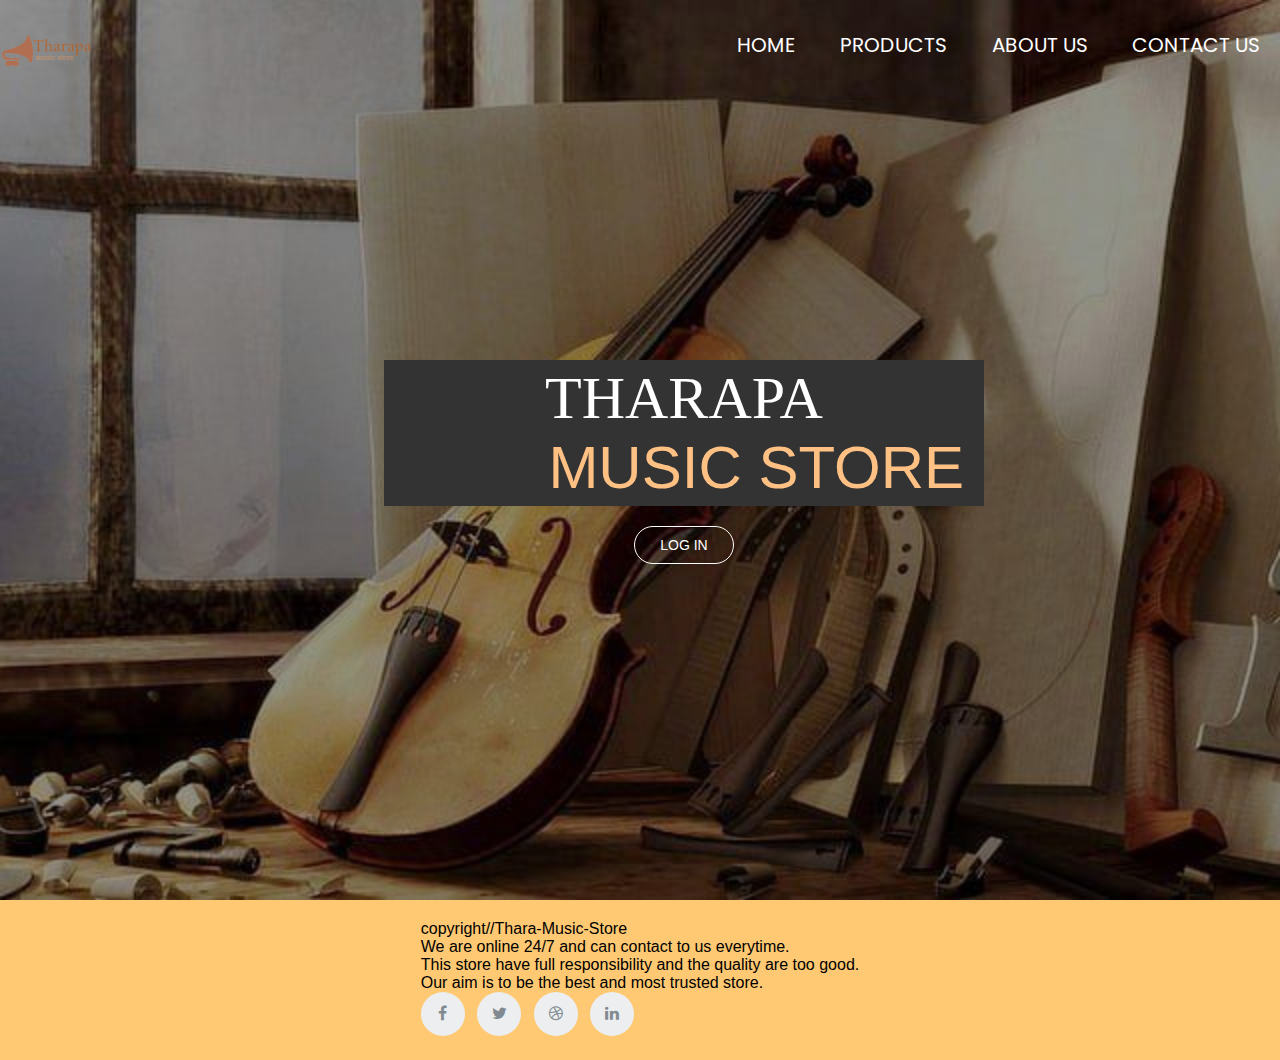
<file: index.html>
<!DOCTYPE html>
<html lang="en">
<head>
    <meta charset="UTF-8">
    <title>Tharapa Music Store</title>
    <link rel="stylesheet" href="style.css">   
    <link rel="preconnect" href="https://fonts.googleapis.com">
    <link rel="icon" type="image/x-icon" href="logo.png">

    <link rel="preconnect" href="https://fonts.gstatic.com" crossorigin>
    <link href="https://fonts.googleapis.com/css2?family=Poppins:wght@600&display=swap" rel="stylesheet">
    <link rel="stylesheet" href="https://stackpath.bootstrapcdn.com/font-awesome/4.7.0/css/font-awesome.min.css">
</head>
<body>
    <header class="home_header">
    <div class="wrapper" >
        <img src="logo.png" width="130px" class="logo">
        <ul class="nav-area">
        <li><a href="index.html">Home</a></li>
        <li><a href="product.html">Products</a></li>
        <li><a href="aboutus.html">About Us</a></li>
        <li><a href="contact-us.html">Contact Us</a></li>
        </ul>
    </div>


<div class="welcome-text">
        <h1>
Tharapa <span>Music Store</span></h1>
<a href="log_in.html">Log In</a>
</div>
</header>
<footer>
  <div class="container">
    <div class="row">
      <div class="col-md-8 col-sm-6 col-xs-12">
        <p class="letter">copyright//Thara-Music-Store<br>
            We are online 24/7 and can contact to us everytime.<br>
        This store have full responsibility and the quality are too good.<br>
    Our aim is to be the best and most trusted store.</p>
      </div>

      <div class="col-md-4 col-sm-6 col-xs-12">
        <ul class="social-icons">
          <li><a class="facebook" href="#"><i class="fa fa-facebook"></i></a></li>
          <li><a class="twitter" href="#"><i class="fa fa-twitter"></i></a></li>
          <li><a class="dribbble" href="#"><i class="fa fa-dribbble"></i></a></li>
          <li><a class="linkedin" href="#"><i class="fa fa-linkedin"></i></a></li>
        </ul>
      </div>
    </div>
  </div>
</footer>
  </body>
  </html>
</file>
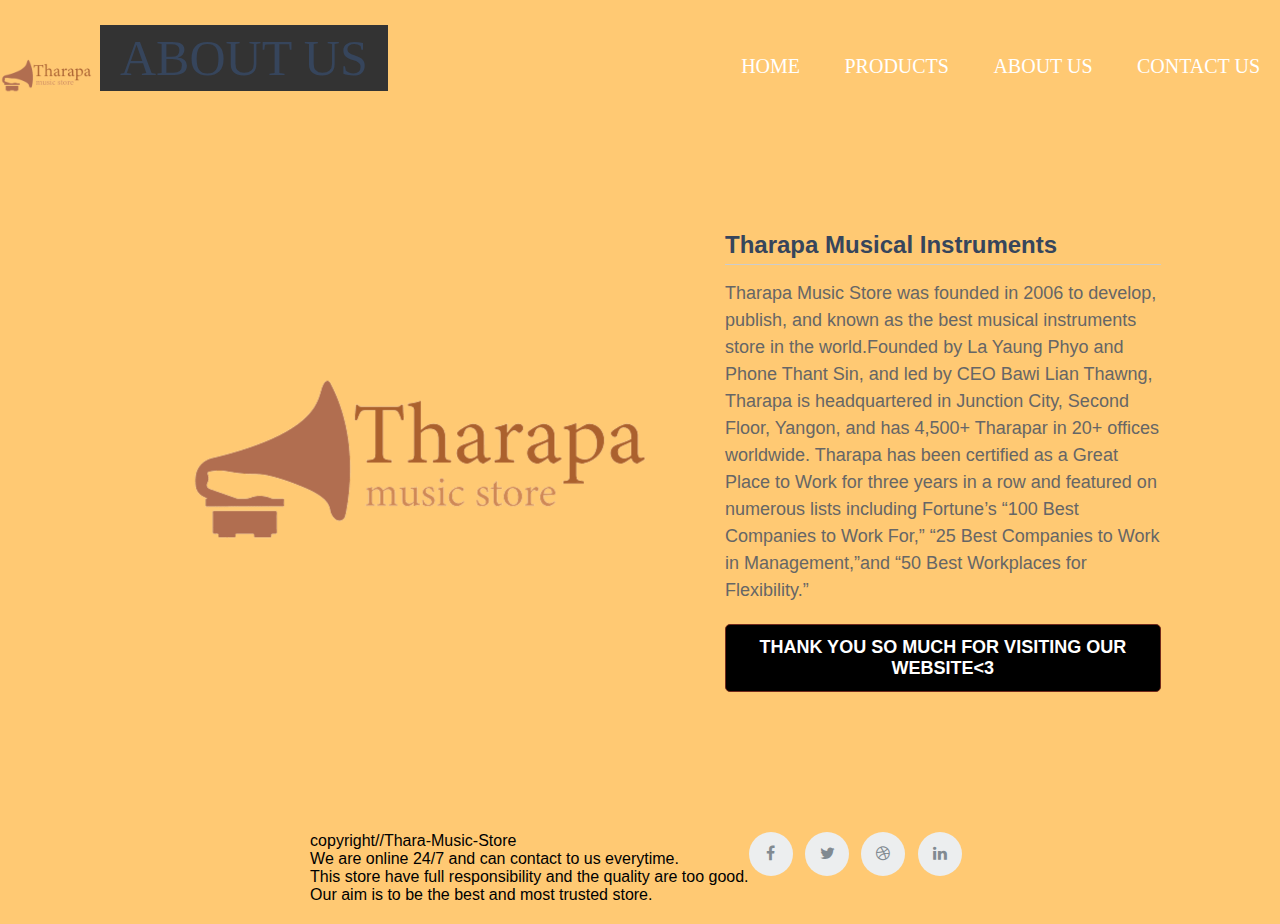
<file: aboutus.html>
<!DOCTYPE html>
<!DOCTYPE html>
<html>
<head>
  <meta charset="utf-8">
  <meta name="viewport" content="width=device-width, initial-scale=1">
  <title>About Us</title>
  <link rel="stylesheet" type="text/css" href="style.css">
  <link rel="icon" type="image/x-icon" href="logo.png">
  <link rel="stylesheet" type="text/css" href="https://cdnjs.cloudflare.com/ajax/libs/font-awesome/4.7.0/css/font-awesome.min.css">

</head>
<body>
  <div class="wrapper">
    <img src="logo.png" width="130px" class="logo">
        <ul class="nav-area">
        <li><a href="index.html">Home</a></li>
        <li><a href="product.html">Products</a></li>
        <li><a href="aboutus.html">About Us</a></li>
        <li><a href="contact-us.html">Contact Us</a></li>
        </ul>
    </div>

  
  <div class="heading">
    
    <h1>About Us</h1>

  </div>
  <section class="about-us">
    <img src="logo.png">
    <div class="content">
      <h2>Tharapa Musical Instruments</h2>
      <p>Tharapa Music Store was founded in 2006 to develop, publish, and known as the best musical instruments store in the world.Founded by La Yaung Phyo and Phone Thant Sin, and led by CEO Bawi Lian Thawng, Tharapa is headquartered in Junction City, Second Floor, Yangon, and has 4,500+ Tharapar in 20+ offices worldwide. Tharapa has been certified as a Great Place to Work for three years in a row and featured on numerous lists including Fortune’s “100 Best Companies to Work For,” “25 Best Companies to Work in Management,”and “50 Best Workplaces for Flexibility.”</p>
      <button class="read-more-btn">Thank you so much for visiting our website<3</button>
    </div>
  </section>
</body>
<footer class="feet">
  <div class="container">
    <div class="row">
      <div class="col-md-8 col-sm-6 col-xs-12">
        <p class="letter">copyright//Thara-Music-Store<br>
            We are online 24/7 and can contact to us everytime.<br>
        This store have full responsibility and the quality are too good.<br>
    Our aim is to be the best and most trusted store.</p>
      </div>
      </div>

      <div class="col-md-4 col-sm-6 col-xs-12">
        <ul class="social-icons">
          <li><a class="facebook" href="#"><i class="fa fa-facebook"></i></a></li>
          <li><a class="twitter" href="#"><i class="fa fa-twitter"></i></a></li>
          <li><a class="dribbble" href="#"><i class="fa fa-dribbble"></i></a></li>
          <li><a class="linkedin" href="#"><i class="fa fa-linkedin"></i></a></li>
        </ul>
      </div>
    </div>
</footer>
</html>
</file>
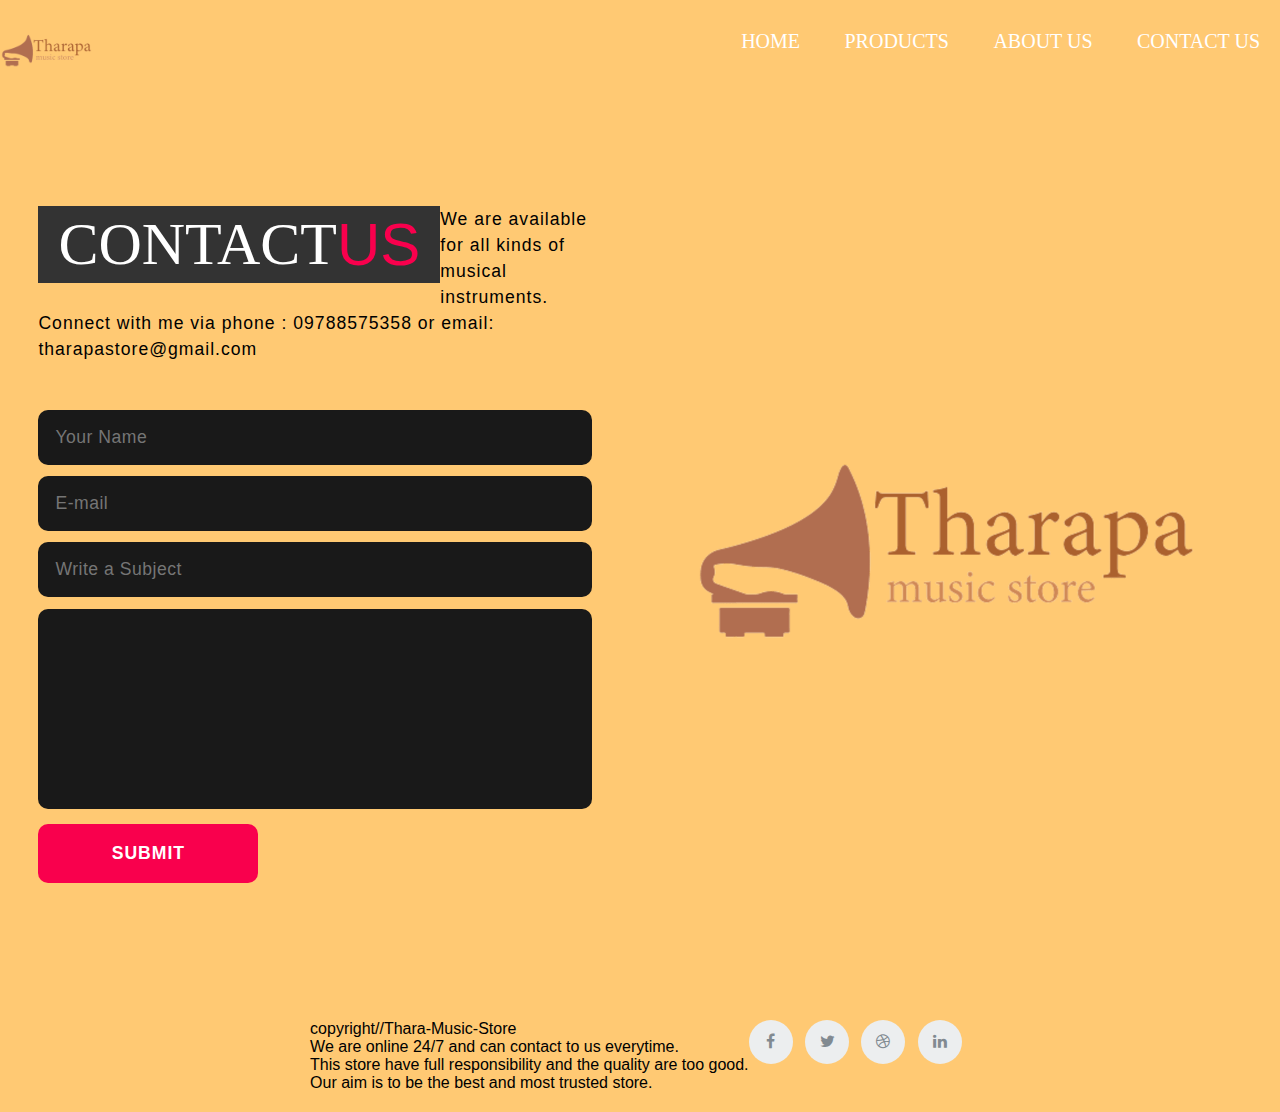
<file: contact-us.html>
<!DOCTYPE html>
<!DOCTYPE html>
<html>
<head>
	<meta charset="utf-8">
	<meta name="viewport" content="width=device-width, initial-scale=1">
	<title>Contact Us</title>
	<link rel="stylesheet" type="text/css" href="style.css">
	<link rel="icon" type="image/x-icon" href="logo.png">
	<link rel="preconnect" href="https://fonts.googleapis.com">
    <link rel="preconnect" href="https://fonts.gstatic.com" crossorigin>
    <link rel="stylesheet" type="text/css" href="https://cdnjs.cloudflare.com/ajax/libs/font-awesome/4.7.0/css/font-awesome.min.css">
    <link href="https://fonts.googleapis.com/css2?family=Josefin+Sans:wght@100;200;300;400;500;600;700&display=swap" rel="stylesheet">
</head>
<body>
	
    <div class="wrapper" >
        <img src="logo.png" width="130px" class="logo">
        <ul class="nav-area">
        <li><a href="index.html">Home</a></li>
        <li><a href="product.html">Products</a></li>
        <li><a href="aboutus.html">About Us</a></li>
        <li><a href="contact-us.html">Contact Us</a></li>
        </ul>
    </div>

	<section class="contact">
		<div class="contact-form">
		<h1>Contact<span>Us</span></h1>
		<p>We are available for all kinds of musical instruments. Connect with me via phone : 09788575358 or email: tharapastore@gmail.com</p>
		<form action="">
			<input type="" placeholder="Your Name" required>
			<input type="email" name="email" id="" placeholder="E-mail" required>
			<input type="" placeholder="Write a Subject" required>
			<textarea name="" id="" cols="30" rows="10" placeholder="Your message">
			</textarea>
			<input type="submit" name="" value="Submit" class="btn">
		</form>
	    </div>
	    <div class="contact-img">
	    	<img src="logo.png">
	</section>

<footer>
  <div class="container">
    <div class="row">
      <div class="col-md-8 col-sm-6 col-xs-12">
        <p class="letter">copyright//Thara-Music-Store<br>
            We are online 24/7 and can contact to us everytime.<br>
        This store have full responsibility and the quality are too good.<br>
    Our aim is to be the best and most trusted store.</p>
      </div>
      </div>

      <div class="col-md-4 col-sm-6 col-xs-12">
        <ul class="social-icons">
          <li><a class="facebook" href="#"><i class="fa fa-facebook"></i></a></li>
          <li><a class="twitter" href="#"><i class="fa fa-twitter"></i></a></li>
          <li><a class="dribbble" href="#"><i class="fa fa-dribbble"></i></a></li>
          <li><a class="linkedin" href="#"><i class="fa fa-linkedin"></i></a></li>
        </ul>
      </div>
    </div>
  </div>
</footer>

</body>
</html>
</file>
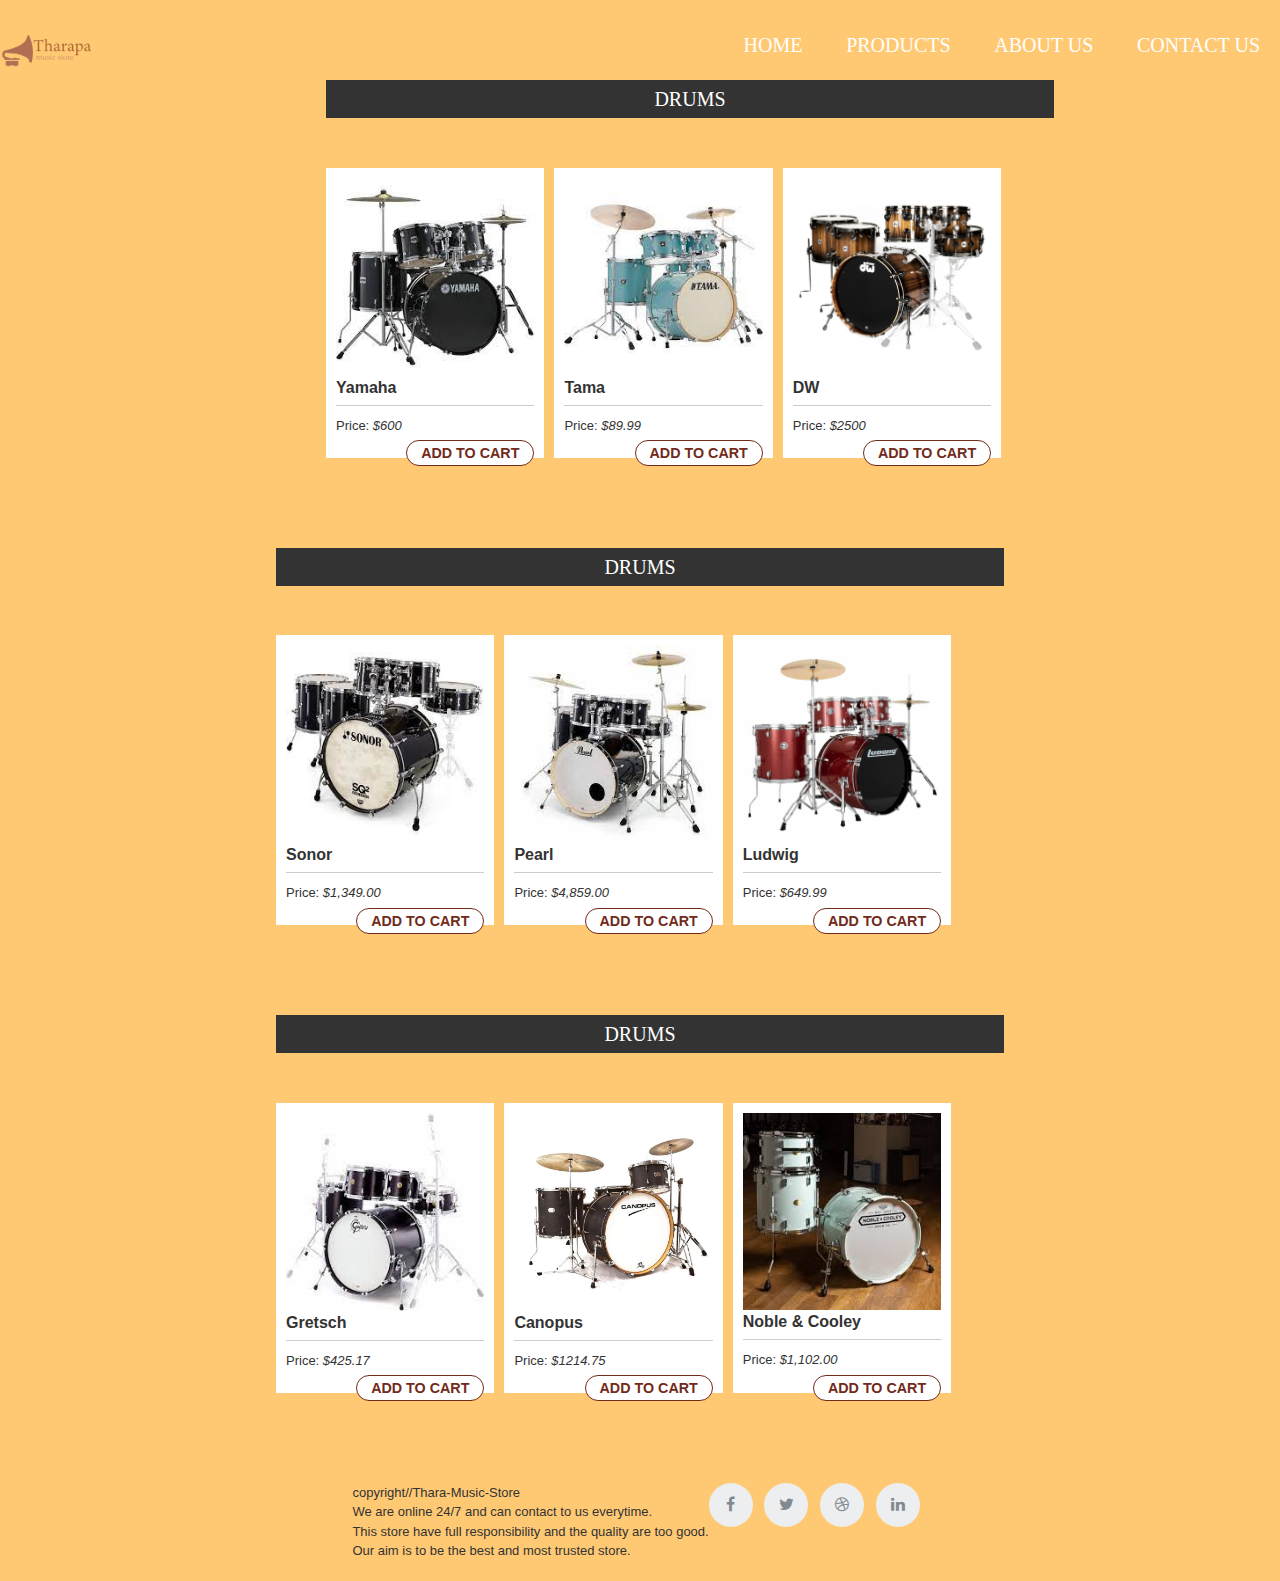
<file: drum.html>
<!DOCTYPE html>
<html>
<head>
  <meta charset="utf-8">
  <meta name="viewport" content="width=device-width, initial-scale=1">
  <link rel="stylesheet" type="text/css" href="style.css">
  <link rel="icon" type="image/x-icon" href="logo.png">
  <link rel="stylesheet" type="text/css" href="https://cdnjs.cloudflare.com/ajax/libs/font-awesome/4.7.0/css/font-awesome.min.css">
  <title>Drum</title>
  
</head>
<body class="pbl">
  <div class="wrapper" >
        <img src="logo.png" width="130px" class="logo">
        <ul class="nav-area">
        <li><a href="index.html">Home</a></li>
        <li><a href="product.html">Products</a></li>
        <li><a href="aboutus.html">About Us</a></li>
        <li><a href="contact-us.html">Contact Us</a></li>
        </ul>
    </div>
  <!-- wrapper -->
<div class="product_wrapper">
  <h1>Drums</h1>
  <span><i class="shopping-cart"></i></span>

  <div class="clear"></div>
  <!-- items -->
  <div class="items">
    <!-- single item -->
    <div class="item">
      <img src="Yamahadrum.jfif" alt="item" />
      <h2>Yamaha</h2>

      <p>Price: <em>$600</em>
      </p>
      <button class="add-to-cart" type="button">Add to cart</button>
    </div>
    <!--/ single item -->
    <!-- single item -->
    <div class="item">
      <img src="Tamadrum.jfif" alt="item" />
      <h2>Tama</h2>

      <p>Price: <em>$89.99</em>
      </p>
      <button class="add-to-cart" type="button">Add to cart</button>
    </div>
    <!--/ single item -->
    <!-- single item -->
    <div class="item">
      <img src="DWdrum.jfif" alt="item" />
      <h2>DW</h2>

      <p>Price: <em>$2500</em>
      </p>
      <button class="add-to-cart" type="button">Add to cart</button>
    </div>
    <!--/ single item -->
  </div>
  <!--/ items -->
</div>
<!--/ wrapper -->

<!-- wrapper -->
<div class="product_wrapper">
  <h1>Drums</h1>
  <span><i class="shopping-cart"></i></span>

  <div class="clear"></div>
  <!-- items -->
  <div class="items">
    <!-- single item -->
    <div class="item">
      <img src="Sonordrum.jfif" alt="item" />
      <h2>Sonor</h2>

      <p>Price: <em>$1,349.00</em>
      </p>
      <button class="add-to-cart" type="button">Add to cart</button>
    </div>
    <!--/ single item -->
    <!-- single item -->
    <div class="item">
      <img src="Pearldrum.jfif" alt="item" />
      <h2>Pearl</h2>

      <p>Price: <em>$4,859.00</em>
      </p>
      <button class="add-to-cart" type="button">Add to cart</button>
    </div>
    <!--/ single item -->
    <!-- single item -->
    <div class="item">
      <img src="Ludwigdrum.jpg" alt="item" />
      <h2>Ludwig</h2>

      <p>Price: <em>$649.99</em>
      </p>
      <button class="add-to-cart" type="button">Add to cart</button>
    </div>
    <!--/ single item -->
  </div>
  <!--/ items -->
</div>
<!--/ wrapper -->

<!-- wrapper -->
<div class="product_wrapper">
  <h1>Drums</h1>
  <span><i class="shopping-cart"></i></span>

  <div class="clear"></div>
  <!-- items -->
  <div class="items">
    <!-- single item -->
    <div class="item">
      <img src="Gretschdrum.jfif" alt="item" />
      <h2>Gretsch</h2>

      <p>Price: <em>$425.17</em>
      </p>
      <button class="add-to-cart" type="button">Add to cart</button>
    </div>
    <!--/ single item -->
    <!-- single item -->
    <div class="item">
      <img src="Canopusdrum.jfif" alt="item" />
      <h2>Canopus</h2>

      <p>Price: <em>$1214.75</em>
      </p>
      <button class="add-to-cart" type="button">Add to cart</button>
    </div>
    <!--/ single item -->
    <!-- single item -->
    <div class="item">
      <img src="Noble & Cooleydrum.jfif" alt="item" />
      <h2>Noble & Cooley</h2>

      <p>Price: <em>$1,102.00</em>
      </p>
      <button class="add-to-cart" type="button">Add to cart</button>
    </div>
      
  <span><i class="shopping-cart"></i></span>
</div>
</div>
</body>
  <footer class="feet">
  <div class="container">
    <div class="row">
      <div class="col-md-8 col-sm-6 col-xs-12">
        <p class="letter">copyright//Thara-Music-Store<br>
            We are online 24/7 and can contact to us everytime.<br>
        This store have full responsibility and the quality are too good.<br>
    Our aim is to be the best and most trusted store.</p>
      </div>
      </div>

      <div class="col-md-4 col-sm-6 col-xs-12">
        <ul class="social-icons">
          <li><a class="facebook" href="#"><i class="fa fa-facebook"></i></a></li>
          <li><a class="twitter" href="#"><i class="fa fa-twitter"></i></a></li>
          <li><a class="dribbble" href="#"><i class="fa fa-dribbble"></i></a></li>
          <li><a class="linkedin" href="#"><i class="fa fa-linkedin"></i></a></li>
        </ul>
      </div>
    </div>
</footer>
</html>
</file>
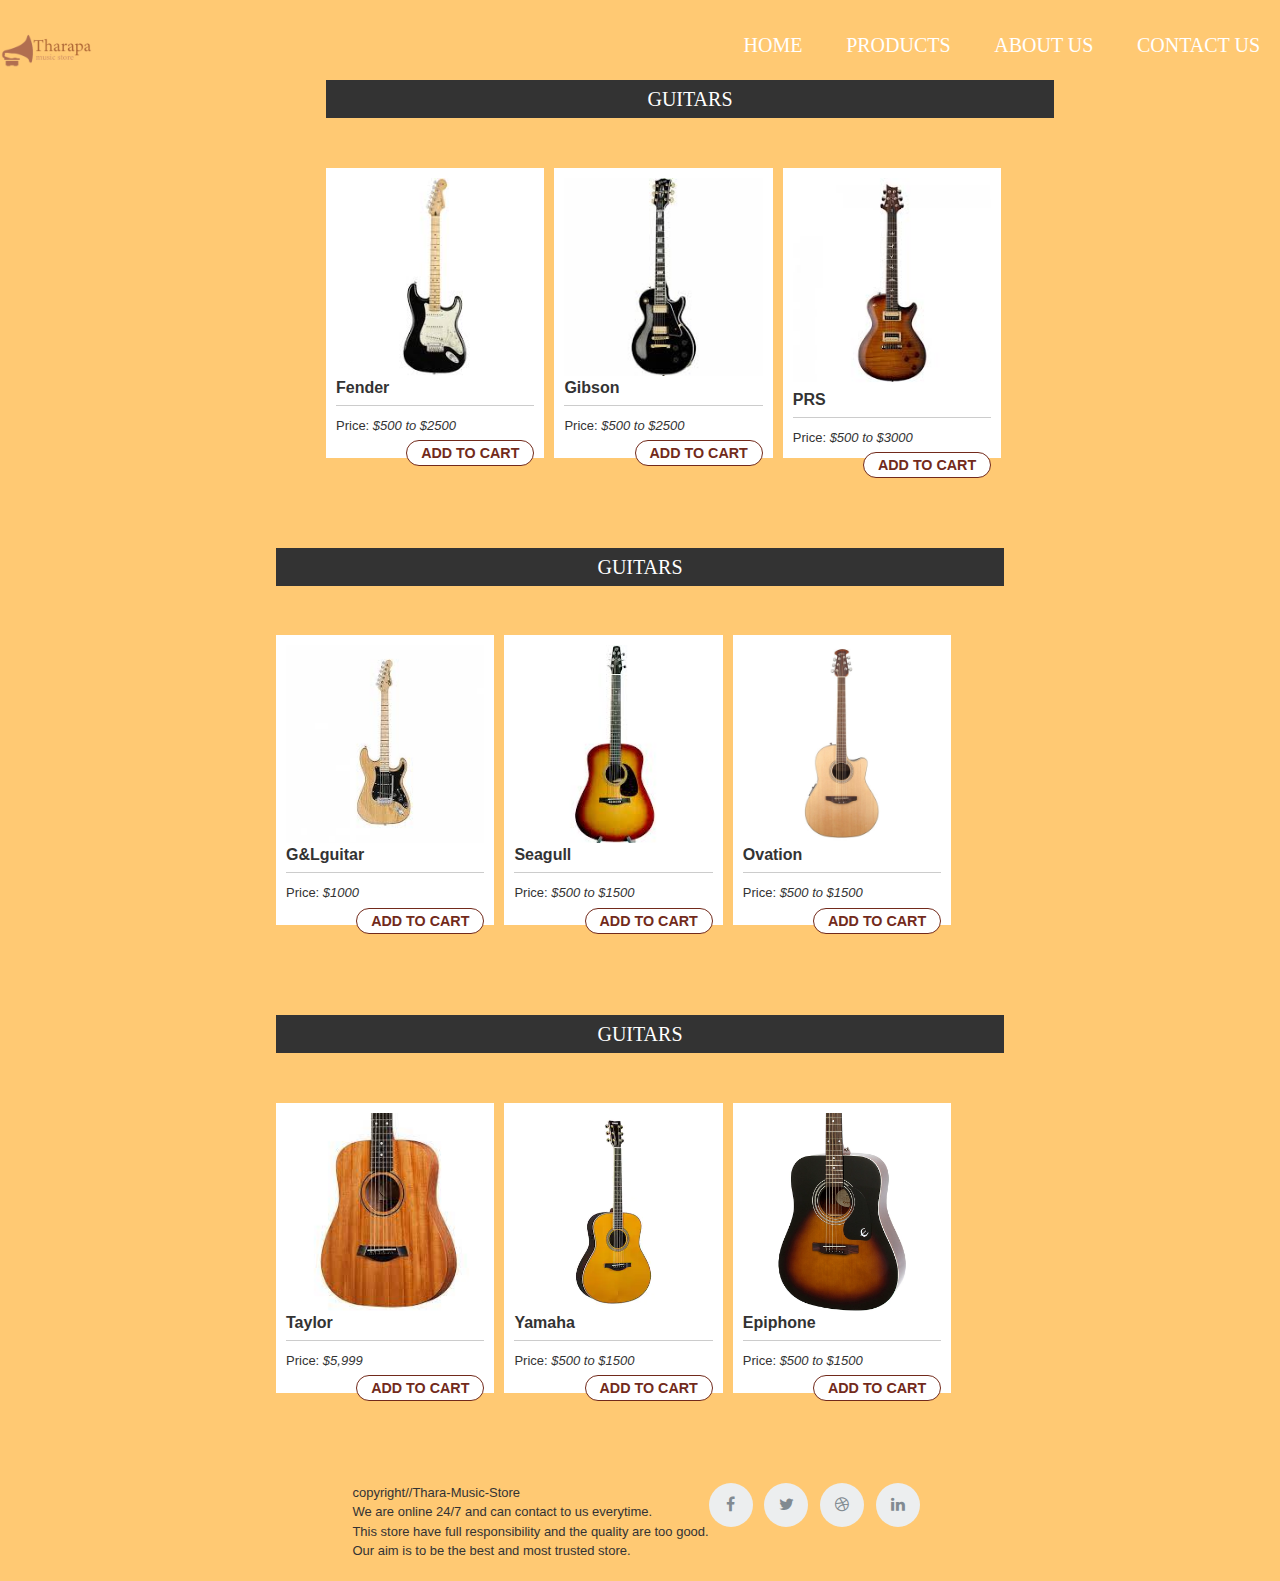
<file: guitar.html>
<!DOCTYPE html>
<html>
<head>
  <meta charset="utf-8">
  <meta name="viewport" content="width=device-width, initial-scale=1">
  <link rel="stylesheet" type="text/css" href="style.css">
  <link rel="icon" type="image/x-icon" href="logo.png">
  <link rel="stylesheet" type="text/css" href="https://cdnjs.cloudflare.com/ajax/libs/font-awesome/4.7.0/css/font-awesome.min.css">
  <title>Guitar</title>
</head>
<body class="pbl">

  <div class="wrapper" >
        <img src="logo.png" width="130px" class="logo">
        <ul class="nav-area">
        <li><a href="index.html">Home</a></li>
        <li><a href="product.html">Products</a></li>
        <li><a href="aboutus.html">About Us</a></li>
        <li><a href="contact-us.html">Contact Us</a></li>
        </ul>
    </div>

  <!-- wrapper -->
<div class="product_wrapper">
  <h1>Guitars</h1>
  <span><i class="shopping-cart"></i></span>

  <div class="clear"></div>
  <!-- items -->
  <div class="items">
    <!-- single item -->
    <div class="item">
      <img src="fenderguitar.jfif" alt="item" />
      <h2>Fender</h2>

      <p>Price: <em>$500 to $2500</em>
      </p>
      <button class="add-to-cart" type="button">Add to cart</button>
    </div>
    <!--/ single item -->
    <!-- single item -->
    <div class="item">
      <img src="gibsonguitar.jfif" alt="item" />
      <h2>Gibson</h2>

      <p>Price: <em>$500 to $2500</em>
      </p>
      <button class="add-to-cart" type="button">Add to cart</button>
    </div>
    <!--/ single item -->
    <!-- single item -->
    <div class="item">
      <img src="prsguitar.jfif" alt="item" />
      <h2>PRS</h2>

      <p>Price: <em>$500 to $3000</em>
      </p>
      <button class="add-to-cart" type="button">Add to cart</button>
    </div>
    <!--/ single item -->
  </div>
  <!--/ items -->
</div>
<!--/ wrapper -->

<!-- wrapper -->
<div class="product_wrapper">
  <h1>Guitars</h1>
  <span><i class="shopping-cart"></i></span>

  <div class="clear"></div>
  <!-- items -->
  <div class="items">
    <!-- single item -->
    <div class="item">
      <img src="G&Lguitar.jfif" alt="item" />
      <h2>G&Lguitar</h2>

      <p>Price: <em>$1000</em>
      </p>
      <button class="add-to-cart" type="button">Add to cart</button>
    </div>
    <!--/ single item -->
    <!-- single item -->
    <div class="item">
      <img src="Seagullguitar.jfif" alt="item" />
      <h2>Seagull</h2>

      <p>Price: <em>$500 to $1500</em>
      </p>
      <button class="add-to-cart" type="button">Add to cart</button>
    </div>
    <!--/ single item -->
    <!-- single item -->
    <div class="item">
      <img src="Ovationguitar.jfif" alt="item" />
      <h2>Ovation</h2>

      <p>Price: <em>$500 to $1500</em>
      </p>
      <button class="add-to-cart" type="button">Add to cart</button>
    </div>
    <!--/ single item -->
  </div>
  <!--/ items -->
</div>
<!--/ wrapper -->

<!-- wrapper -->
<div class="product_wrapper">
  <h1>Guitars</h1>
  <span><i class="shopping-cart"></i></span>

  <div class="clear"></div>
  <!-- items -->
  <div class="items">
    <!-- single item -->
    <div class="item">
      <img src="Taylorguitar.jfif" alt="item" />
      <h2>Taylor</h2>

      <p>Price: <em>$5,999</em>
      </p>
      <button class="add-to-cart" type="button">Add to cart</button>
    </div>
    <!--/ single item -->
    <!-- single item -->
    <div class="item">
      <img src="yamahaguitar.jfif" alt="item" />
      <h2>Yamaha</h2>

      <p>Price: <em>$500 to $1500</em>
      </p>
      <button class="add-to-cart" type="button">Add to cart</button>
    </div>
    <!--/ single item -->
    <!-- single item -->
    <div class="item">
      <img src="Epiphoneguitar.webp" alt="item" />
      <h2>Epiphone</h2>

      <p>Price: <em>$500 to $1500</em>
      </p>
      <button class="add-to-cart" type="button">Add to cart</button>
    </div>
    <!--/ single item -->
  </div>
  <!--/ items -->
</div>
<!--/ wrapper -->
</body>
<footer class="feet">
  <div class="container">
    <div class="row">
      <div class="col-md-8 col-sm-6 col-xs-12">
        <p class="letter">copyright//Thara-Music-Store<br>
            We are online 24/7 and can contact to us everytime.<br>
        This store have full responsibility and the quality are too good.<br>
    Our aim is to be the best and most trusted store.</p>
      </div>
      </div>

      <div class="col-md-4 col-sm-6 col-xs-12">
        <ul class="social-icons">
          <li><a class="facebook" href="#"><i class="fa fa-facebook"></i></a></li>
          <li><a class="twitter" href="#"><i class="fa fa-twitter"></i></a></li>
          <li><a class="dribbble" href="#"><i class="fa fa-dribbble"></i></a></li>
          <li><a class="linkedin" href="#"><i class="fa fa-linkedin"></i></a></li>
        </ul>
      </div>
    </div>
</footer>
</html>
</file>
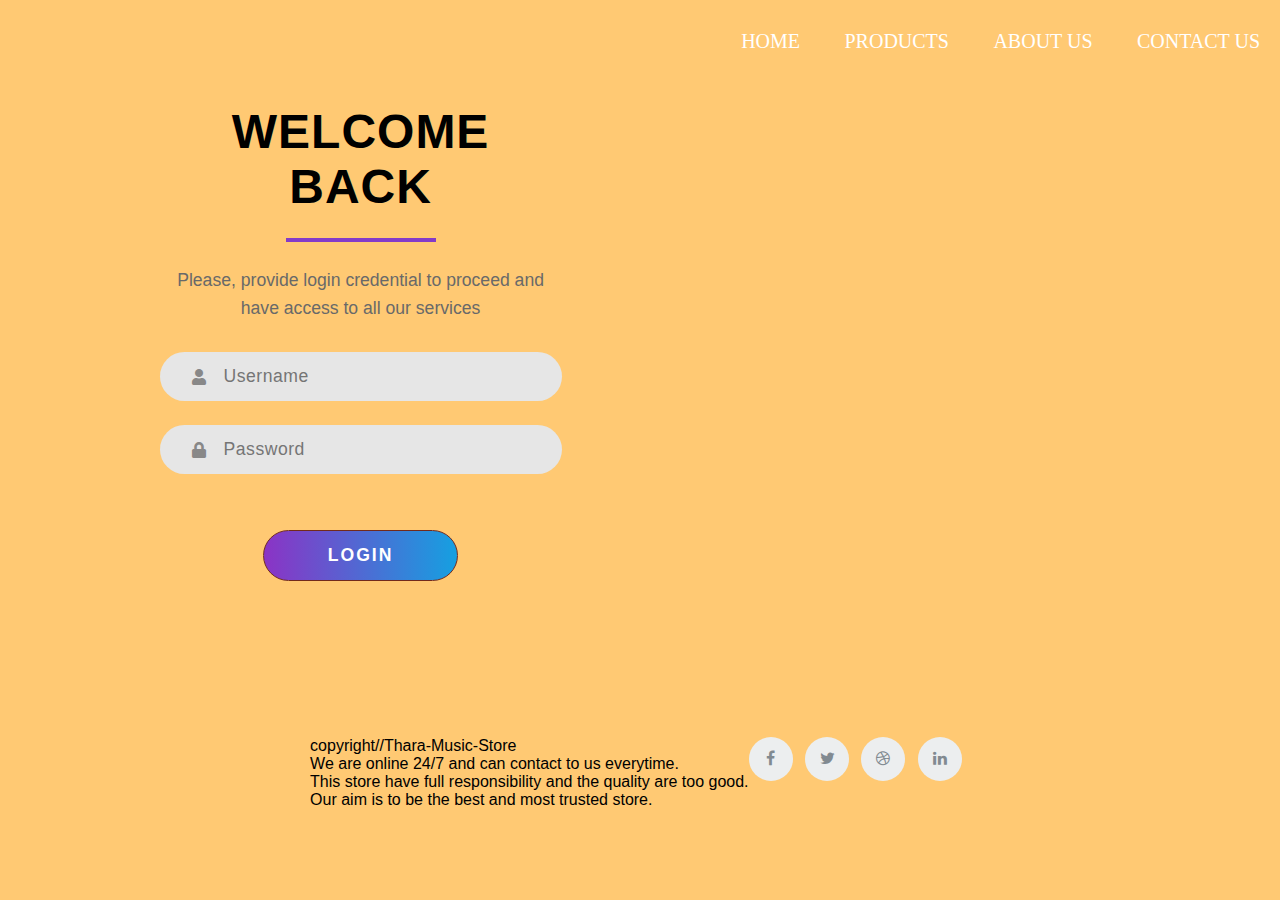
<file: log_in.html>
<!DOCTYPE html>
<html lang="en">
<head>
    <meta charset="UTF-8">
    <meta name="viewport" content="width=device-width, initial-scale=1.0">
    <link rel="stylesheet" href="https://cdnjs.cloudflare.com/ajax/libs/font-awesome/5.15.1/css/all.min.css">
    <link rel="stylesheet" href="style.css">
    <link href="https://fonts.googleapis.com/css2?family=Montserrat&display=swap" rel="stylesheet">
    <link rel="stylesheet" type="text/css" href="https://cdnjs.cloudflare.com/ajax/libs/font-awesome/4.7.0/css/font-awesome.min.css">
    <title>Log In</title>
</head>
<body class="loginbody">
    <div class="wrapper">
        <ul class="nav-area">
        <li><a href="index.html">Home</a></li>
        <li><a href="product.html">Products</a></li>
        <li><a href="aboutus.html">About Us</a></li>
        <li><a href="contact-us.html">Contact Us</a></li>
        </ul>
    </div>

    <section class="main">
        <div class="login-container">
            <p class="title">Welcome back</p>
            <div class="separator"></div>
            <p class="welcome-message">Please, provide login credential to proceed and have access to all our services</p>

            <form class="login-form">
                <div class="form-control">
                    <input type="text" placeholder="Username">
                    <i class="fas fa-user"></i>
                </div>
                <div class="form-control">
                    <input type="password" placeholder="Password">
                    <i class="fas fa-lock"></i>
                </div>

                <button class="submit">Login</button>
                
        </div>
    </section>
</form>
</div>
</section>
</body>
<footer class="feet">
  <div class="container">
    <div class="row">
      <div class="col-md-8 col-sm-6 col-xs-12">
        <p class="letter">copyright//Thara-Music-Store<br>
            We are online 24/7 and can contact to us everytime.<br>
        This store have full responsibility and the quality are too good.<br>
    Our aim is to be the best and most trusted store.</p>
      </div>
      </div>

      <div class="col-md-4 col-sm-6 col-xs-12">
        <ul class="social-icons">
          <li><a class="facebook" href="#"><i class="fa fa-facebook"></i></a></li>
          <li><a class="twitter" href="#"><i class="fa fa-twitter"></i></a></li>
          <li><a class="dribbble" href="#"><i class="fa fa-dribbble"></i></a></li>
          <li><a class="linkedin" href="#"><i class="fa fa-linkedin"></i></a></li>
        </ul>
      </div>
    </div>
</footer>
</html>
</file>
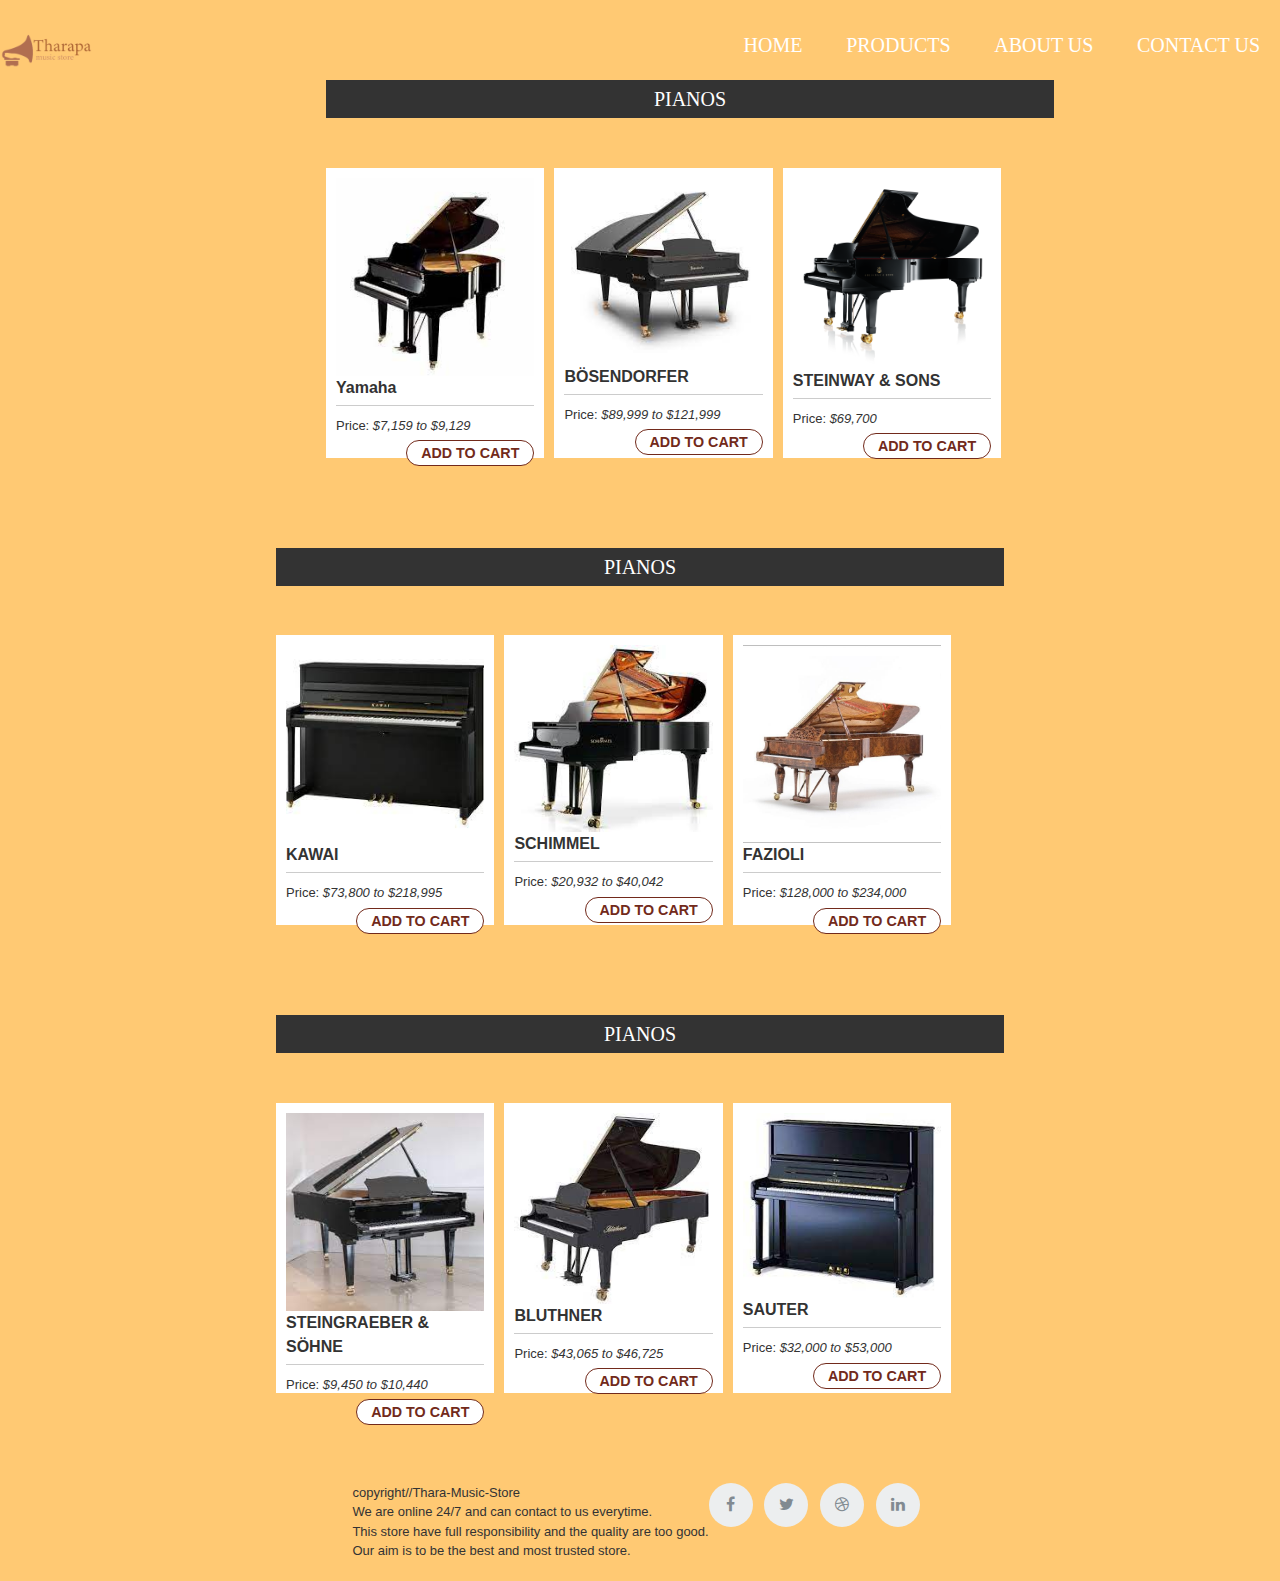
<file: piano.html>
<!DOCTYPE html>
<html>
<head>
  <meta charset="utf-8">
  <meta name="viewport" content="width=device-width, initial-scale=1">
  <link rel="stylesheet" type="text/css" href="style.css">
  <link rel="icon" type="image/x-icon" href="logo.png">
  <link rel="stylesheet" type="text/css" href="https://cdnjs.cloudflare.com/ajax/libs/font-awesome/4.7.0/css/font-awesome.min.css">
  <title>Piano</title>
  
</head>
<body class="pbl">
  
  <div class="wrapper" >
        <img src="logo.png" width="130px" class="logo">
        <ul class="nav-area">
        <li><a href="index.html">Home</a></li>
        <li><a href="product.html">Products</a></li>
        <li><a href="aboutus.html">About Us</a></li>
        <li><a href="contact-us.html">Contact Us</a></li>
        </ul>
    </div>

  <!-- wrapper -->
<div class="product_wrapper">
  <h1>Pianos</h1>
  <span><i class="shopping-cart"></i></span>

  <div class="clear"></div>
  <!-- items -->
  <div class="items">
    <!-- single item -->
    <div class="item">
      <img src="yamahapiano.jfif" alt="item" />
      <h2>Yamaha</h2>

      <p>Price: <em>$7,159 to $9,129</em>
      </p>
      <button class="add-to-cart" type="button">Add to cart</button>
    </div>
    <!--/ single item -->
    <!-- single item -->
    <div class="item">
      <img src="BÖSENDORFERpiano.jfif" alt="item" />
      <h2>BÖSENDORFER</h2>

      <p>Price: <em>$89,999 to $121,999</em>
      </p>
      <button class="add-to-cart" type="button">Add to cart</button>
    </div>
    <!--/ single item -->
    <!-- single item -->
    <div class="item">
      <img src="STEINWAY & SONSpiano.jfif" alt="item" />
      <h2>STEINWAY & SONS</h2>

      <p>Price: <em>$69,700</em>
      </p>
      <button class="add-to-cart" type="button">Add to cart</button>
    </div>
    <!--/ single item -->
  </div>
  <!--/ items -->
</div>
<!--/ wrapper -->

<!-- wrapper -->
<div class="product_wrapper">
  <h1>Pianos</h1>
  <span><i class="shopping-cart"></i></span>

  <div class="clear"></div>
  <!-- items -->
  <div class="items">
    <!-- single item -->
    <div class="item">
      <img src="KAWAIpiano.jfif" alt="item" />
      <h2>KAWAI</h2>

      <p>Price: <em>$73,800 to $218,995</em>
      </p>
      <button class="add-to-cart" type="button">Add to cart</button>
    </div>
    <!--/ single item -->
    <!-- single item -->
    <div class="item">
      <img src="SCHIMMELpiano.jfif" alt="item" />
      <h2>SCHIMMEL</h2>

      <p>Price: <em>$20,932 to $40,042</em>
      </p>
      <button class="add-to-cart" type="button">Add to cart</button>
    </div>
    <!--/ single item -->
    <!-- single item -->
    <div class="item">
      <img src="FAZIOLIpiano.jfif" alt="item" />
      <h2>FAZIOLI</h2>

      <p>Price: <em>$128,000 to $234,000</em>
      </p>
      <button class="add-to-cart" type="button">Add to cart</button>
    </div>
    <!--/ single item -->
  </div>
  <!--/ items -->
</div>
<!--/ wrapper -->

<!-- wrapper -->
<div class="product_wrapper">
  <h1>Pianos</h1>
  <span><i class="shopping-cart"></i></span>

  <div class="clear"></div>
  <!-- items -->
  <div class="items">
    <!-- single item -->
    <div class="item">
      <img src="STEINGRAEBER & SÖHNEpiano.jfif" alt="item" />
      <h2>STEINGRAEBER & SÖHNE</h2>

      <p>Price: <em>$9,450 to $10,440</em>
      </p>
      <button class="add-to-cart" type="button">Add to cart</button>
    </div>
    <!--/ single item -->
    <!-- single item -->
    <div class="item">
      <img src="BLUTHNERpiano.jpg" alt="item" />
      <h2>BLUTHNER</h2>

      <p>Price: <em>$43,065 to $46,725</em>
      </p>
      <button class="add-to-cart" type="button">Add to cart</button>
    </div>
    <!--/ single item -->
    <!-- single item -->
    <div class="item">
      <img src="SAUTERpiano.jfif" alt="item" />
      <h2>SAUTER</h2>

      <p>Price: <em>$32,000 to $53,000</em>
      </p>
      <button class="add-to-cart" type="button">Add to cart</button>
    </div>
      
  <span><i class="shopping-cart"></i></span>
</div>
</div>
</body>
<footer class="feet">
  <div class="container">
    <div class="row">
      <div class="col-md-8 col-sm-6 col-xs-12">
        <p class="letter">copyright//Thara-Music-Store<br>
            We are online 24/7 and can contact to us everytime.<br>
        This store have full responsibility and the quality are too good.<br>
    Our aim is to be the best and most trusted store.</p>
      </div>
      </div>

      <div class="col-md-4 col-sm-6 col-xs-12">
        <ul class="social-icons">
          <li><a class="facebook" href="#"><i class="fa fa-facebook"></i></a></li>
          <li><a class="twitter" href="#"><i class="fa fa-twitter"></i></a></li>
          <li><a class="dribbble" href="#"><i class="fa fa-dribbble"></i></a></li>
          <li><a class="linkedin" href="#"><i class="fa fa-linkedin"></i></a></li>
        </ul>
      </div>
    </div>
</footer>
</html>
</file>
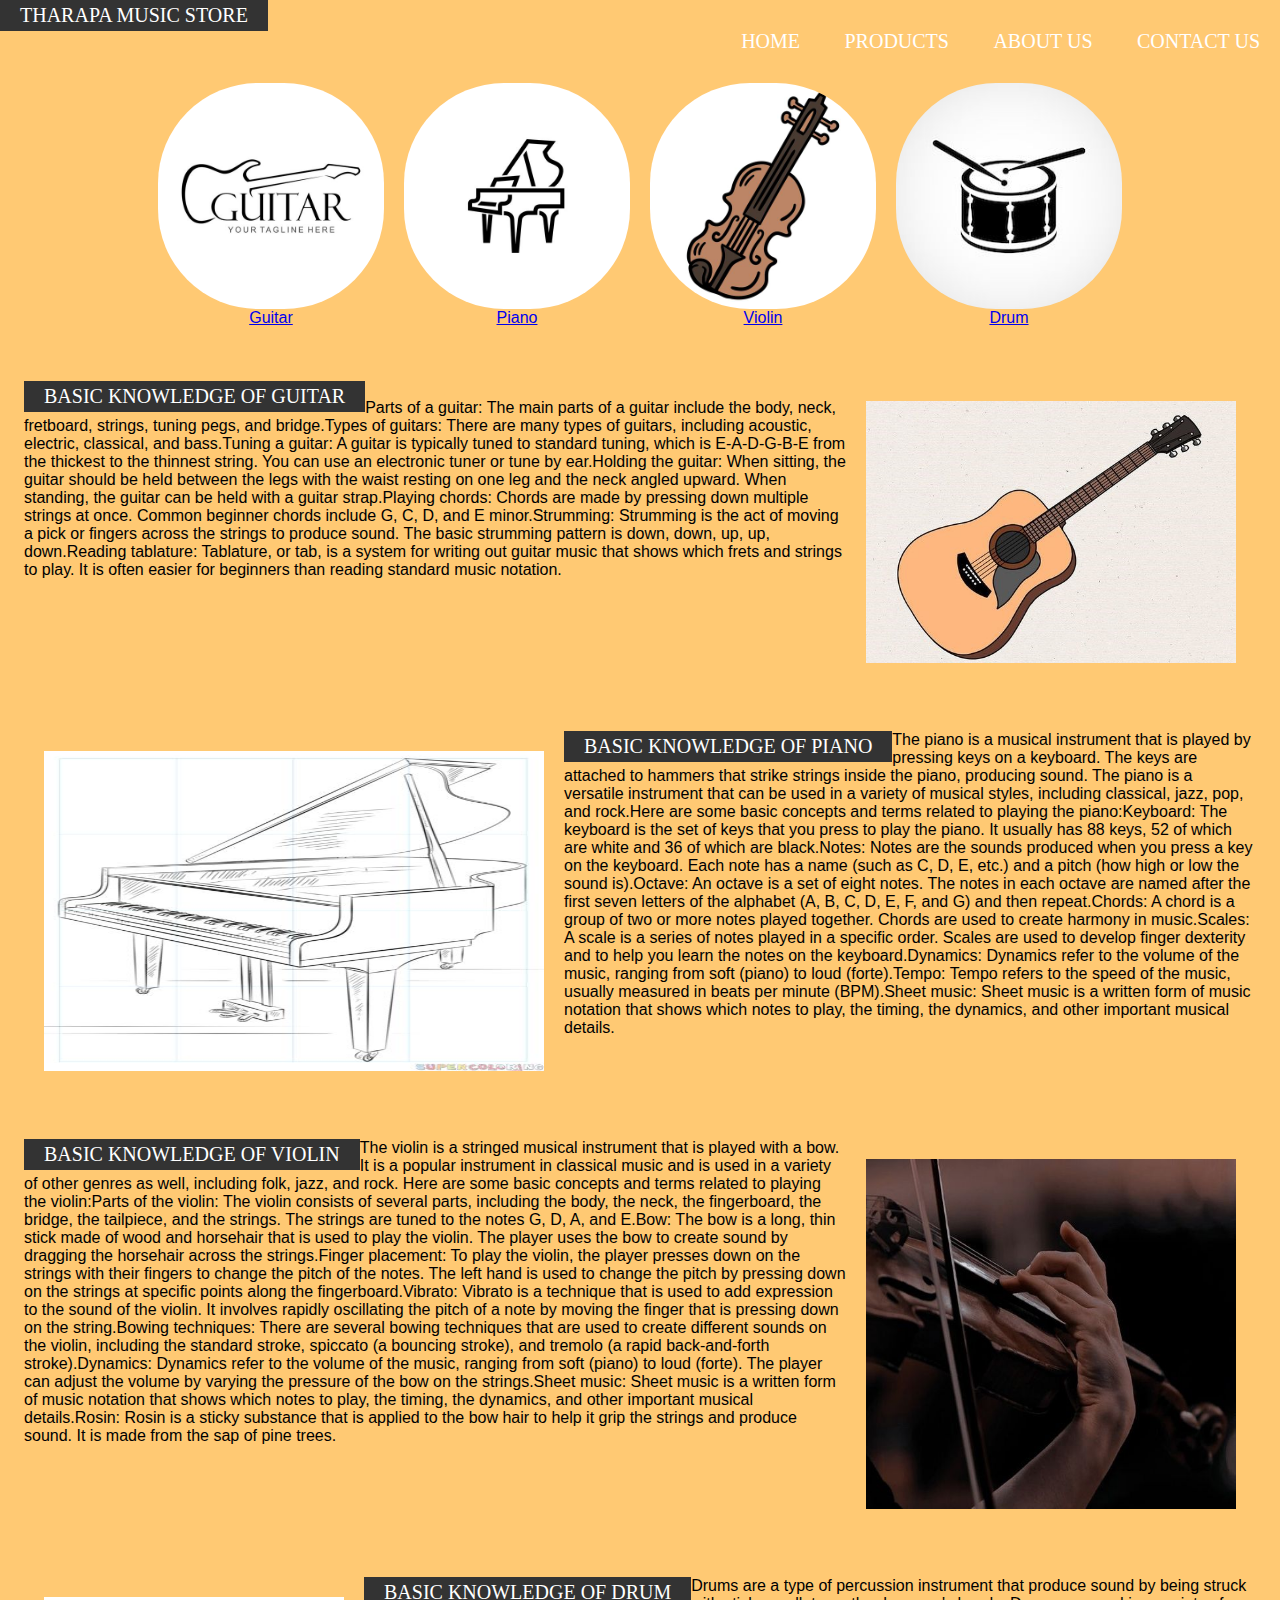
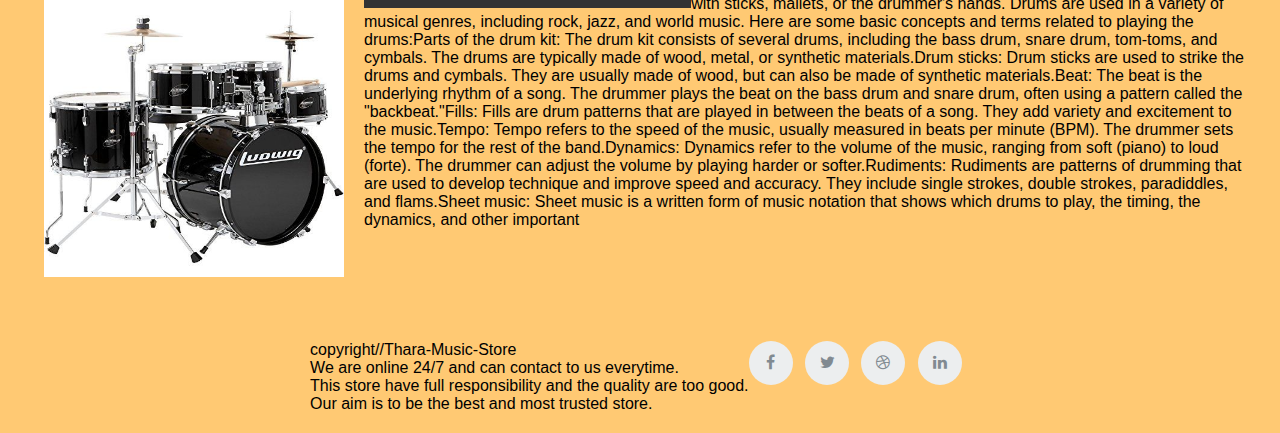
<file: product.html>
<!DOCTYPE html>
<html>
<head>
    <meta charset="utf-8">
    <meta name="viewport" content="width=device-width, initial-scale=1">
    <title>Products</title>
    <link rel="stylesheet" type="text/css" href="style.css">
    <link rel="stylesheet" type="text/css" href="https://cdnjs.cloudflare.com/ajax/libs/font-awesome/4.7.0/css/font-awesome.min.css">
    <link rel="icon" type="image/x-icon" href="logo.png">
        
</head>
<body class="products">

    <div class="wrapper">
        <ul class="nav-area">
        <li><a href="index.html">Home</a></li>
        <li><a href="product.html">Products</a></li>
        <li><a href="aboutus.html">About Us</a></li>
        <li><a href="contact-us.html">Contact Us</a></li>
        </ul>
    </div>
  
  <h1>Tharapa Music Store</h1>
    <div class="container">
        <div class="box">
            <a href="guitar.html"><img src="guitar.jpg" alt="image">Guitar</a>
        </div>
        <div class="box">
            <a href="piano.html"><img src="piano.jpg" alt="image">Piano</a>
        </div>
        <div class="box">
            <a href="violin.html"><img src="violin.jpg" alt="image">Violin</a>
        </div>
        <div class="box">
            <a href="drum.html"><img src="drum.jpg" alt="image">Drum</a>
        </div>
     </div>

     <div class="clearfix">
        <img src="guitar1.jpg" alt="image" id="guitar1">
        <h1>Basic Knowledge of Guitar</h1><br>
        <p>Parts of a guitar: The main parts of a guitar include the body, neck, fretboard, strings, tuning pegs, and bridge.Types of guitars: There are many types of guitars, including acoustic, electric, classical, and bass.Tuning a guitar: A guitar is typically tuned to standard tuning, which is E-A-D-G-B-E from the thickest to the thinnest string. You can use an electronic tuner or tune by ear.Holding the guitar: When sitting, the guitar should be held between the legs with the waist resting on one leg and the neck angled upward. When standing, the guitar can be held with a guitar strap.Playing chords: Chords are made by pressing down multiple strings at once. Common beginner chords include G, C, D, and E minor.Strumming: Strumming is the act of moving a pick or fingers across the strings to produce sound. The basic strumming pattern is down, down, up, up, down.Reading tablature: Tablature, or tab, is a system for writing out guitar music that shows which frets and strings to play. It is often easier for beginners than reading standard music notation.</p>
    </div>

    <div class="clearfix">
        <img src="piano1.jpg" alt="image" id="piano1">
        <h1>Basic Knowledge Of Piano</h1>
        <p>The piano is a musical instrument that is played by pressing keys on a keyboard. The keys are attached to hammers that strike strings inside the piano, producing sound. The piano is a versatile instrument that can be used in a variety of musical styles, including classical, jazz, pop, and rock.Here are some basic concepts and terms related to playing the piano:Keyboard: The keyboard is the set of keys that you press to play the piano. It usually has 88 keys, 52 of which are white and 36 of which are black.Notes: Notes are the sounds produced when you press a key on the keyboard. Each note has a name (such as C, D, E, etc.) and a pitch (how high or low the sound is).Octave: An octave is a set of eight notes. The notes in each octave are named after the first seven letters of the alphabet (A, B, C, D, E, F, and G) and then repeat.Chords: A chord is a group of two or more notes played together. Chords are used to create harmony in music.Scales: A scale is a series of notes played in a specific order. Scales are used to develop finger dexterity and to help you learn the notes on the keyboard.Dynamics: Dynamics refer to the volume of the music, ranging from soft (piano) to loud (forte).Tempo: Tempo refers to the speed of the music, usually measured in beats per minute (BPM).Sheet music: Sheet music is a written form of music notation that shows which notes to play, the timing, the dynamics, and other important musical details.</p>
    </div>
    
    <div class="clearfix">
        <img src="violin1.jpg" alt="image" id="violin1">
        <h1>Basic Knowledge Of Violin</h1>
        <p>The violin is a stringed musical instrument that is played with a bow. It is a popular instrument in classical music and is used in a variety of other genres as well, including folk, jazz, and rock. Here are some basic concepts and terms related to playing the violin:Parts of the violin: The violin consists of several parts, including the body, the neck, the fingerboard, the bridge, the tailpiece, and the strings. The strings are tuned to the notes G, D, A, and E.Bow: The bow is a long, thin stick made of wood and horsehair that is used to play the violin. The player uses the bow to create sound by dragging the horsehair across the strings.Finger placement: To play the violin, the player presses down on the strings with their fingers to change the pitch of the notes. The left hand is used to change the pitch by pressing down on the strings at specific points along the fingerboard.Vibrato: Vibrato is a technique that is used to add expression to the sound of the violin. It involves rapidly oscillating the pitch of a note by moving the finger that is pressing down on the string.Bowing techniques: There are several bowing techniques that are used to create different sounds on the violin, including the standard stroke, spiccato (a bouncing stroke), and tremolo (a rapid back-and-forth stroke).Dynamics: Dynamics refer to the volume of the music, ranging from soft (piano) to loud (forte). The player can adjust the volume by varying the pressure of the bow on the strings.Sheet music: Sheet music is a written form of music notation that shows which notes to play, the timing, the dynamics, and other important musical details.Rosin: Rosin is a sticky substance that is applied to the bow hair to help it grip the strings and produce sound. It is made from the sap of pine trees.</p>
    </div>
   
    <div class="clearfix">
        <img src="drum1.jpg" alt="image" id="drum1">
        <h1>Basic Knowledge Of Drum</h1>
        <p>Drums are a type of percussion instrument that produce sound by being struck with sticks, mallets, or the drummer's hands. Drums are used in a variety of musical genres, including rock, jazz, and world music. Here are some basic concepts and terms related to playing the drums:Parts of the drum kit: The drum kit consists of several drums, including the bass drum, snare drum, tom-toms, and cymbals. The drums are typically made of wood, metal, or synthetic materials.Drum sticks: Drum sticks are used to strike the drums and cymbals. They are usually made of wood, but can also be made of synthetic materials.Beat: The beat is the underlying rhythm of a song. The drummer plays the beat on the bass drum and snare drum, often using a pattern called the "backbeat."Fills: Fills are drum patterns that are played in between the beats of a song. They add variety and excitement to the music.Tempo: Tempo refers to the speed of the music, usually measured in beats per minute (BPM). The drummer sets the tempo for the rest of the band.Dynamics: Dynamics refer to the volume of the music, ranging from soft (piano) to loud (forte). The drummer can adjust the volume by playing harder or softer.Rudiments: Rudiments are patterns of drumming that are used to develop technique and improve speed and accuracy. They include single strokes, double strokes, paradiddles, and flams.Sheet music: Sheet music is a written form of music notation that shows which drums to play, the timing, the dynamics, and other important</p>
    </div>

</div>
<footer class="feet">
  <div class="container">
    <div class="row">
      <div class="col-md-8 col-sm-6 col-xs-12">
        <p class="letter">copyright//Thara-Music-Store<br>
            We are online 24/7 and can contact to us everytime.<br>
        This store have full responsibility and the quality are too good.<br>
    Our aim is to be the best and most trusted store.</p>
      </div>
      </div>

      <div class="col-md-4 col-sm-6 col-xs-12">
        <ul class="social-icons">
          <li><a class="facebook" href="#"><i class="fa fa-facebook"></i></a></li>
          <li><a class="twitter" href="#"><i class="fa fa-twitter"></i></a></li>
          <li><a class="dribbble" href="#"><i class="fa fa-dribbble"></i></a></li>
          <li><a class="linkedin" href="#"><i class="fa fa-linkedin"></i></a></li>
        </ul>
      </div>
    </div>
</footer>
</html>
</file>
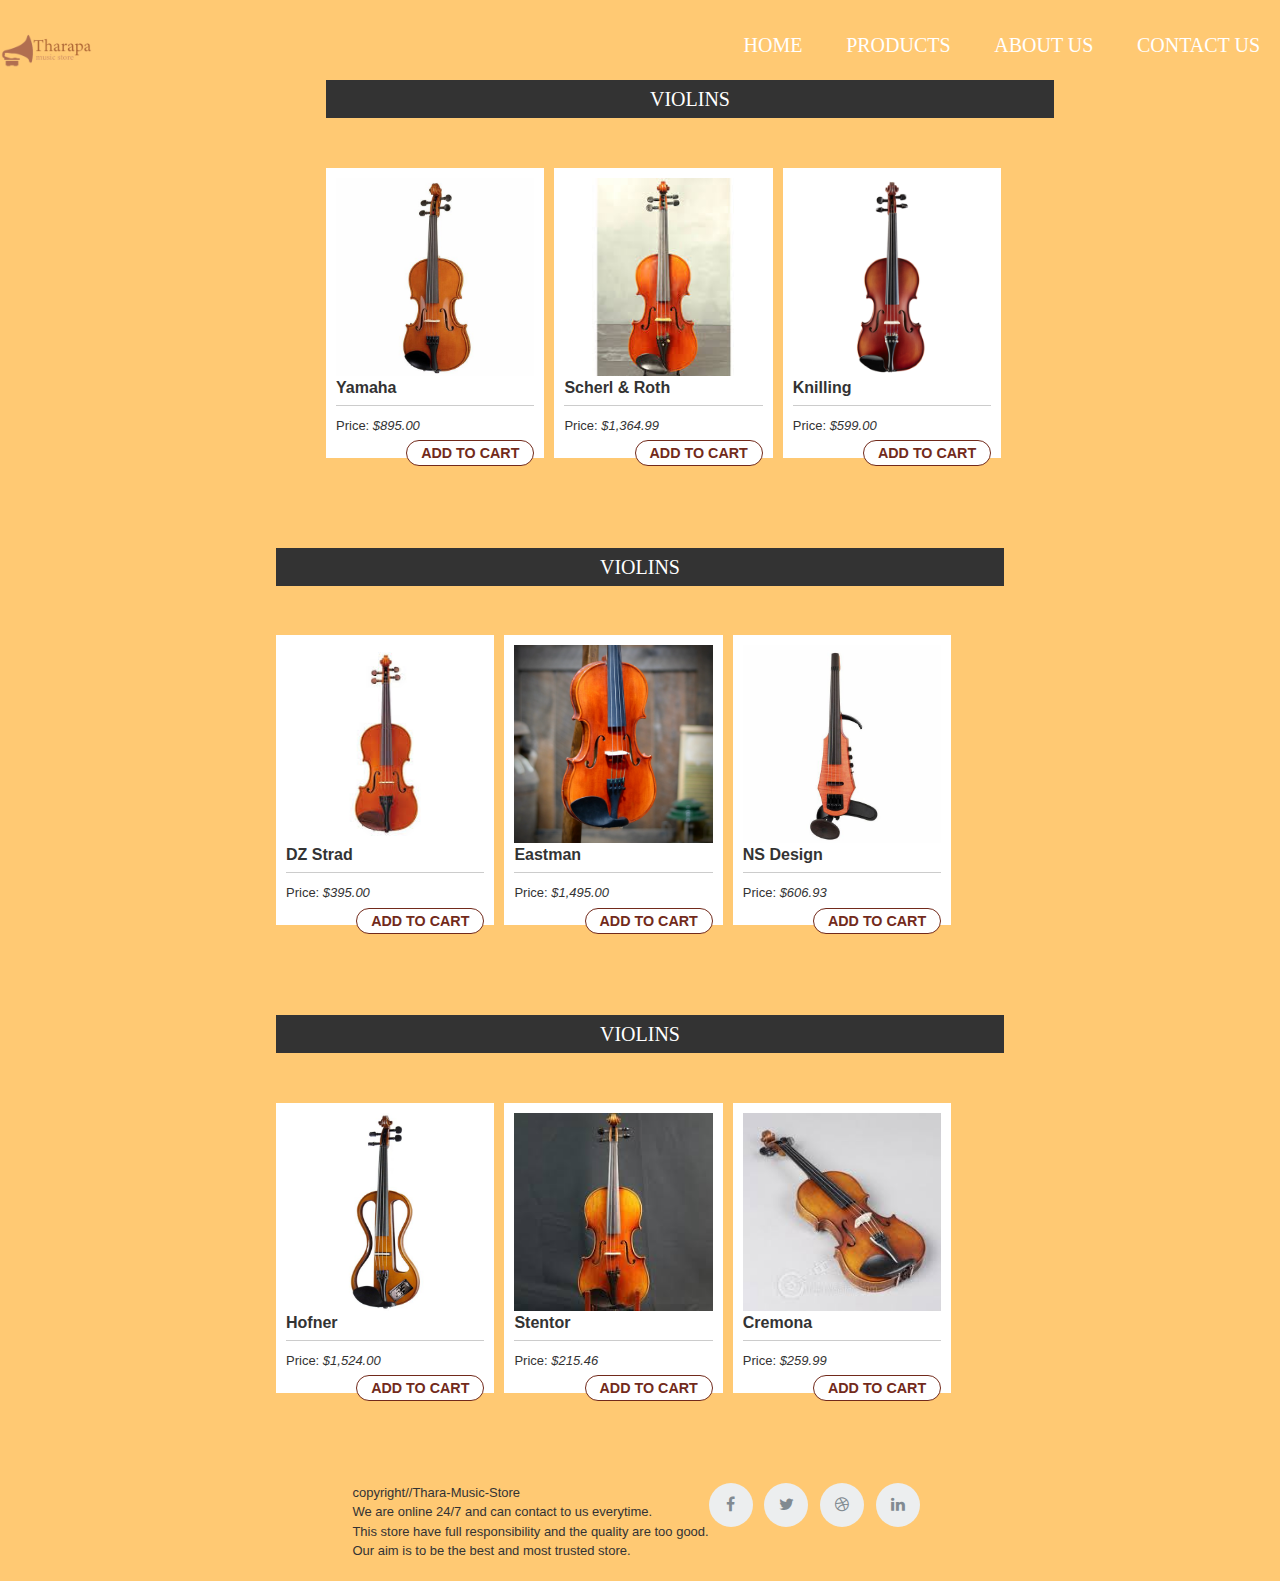
<file: violin.html>
<!DOCTYPE html>
<html>
<head>
  <meta charset="utf-8">
  <meta name="viewport" content="width=device-width, initial-scale=1">
  <link rel="stylesheet" type="text/css" href="style.css">
  <link rel="icon" type="image/x-icon" href="logo.png">
  <link rel="stylesheet" type="text/css" href="https://cdnjs.cloudflare.com/ajax/libs/font-awesome/4.7.0/css/font-awesome.min.css">
  <title>Violion</title>

</head>
<body class="pbl">
  <div class="wrapper" >
        <img src="logo.png" width="130px" class="logo">
        <ul class="nav-area">
        <li><a href="index.html">Home</a></li>
        <li><a href="product.html">Products</a></li>
        <li><a href="aboutus.html">About Us</a></li>
        <li><a href="contact-us.html">Contact Us</a></li>
        </ul>
    </div>
  <!-- wrapper -->
<div class="product_wrapper">
  <h1>Violins</h1>
  <span><i class="shopping-cart"></i></span>

  <div class="clear"></div>
  <!-- items -->
  <div class="items">
    <!-- single item -->
    <div class="item">
      <img src="yamahaviolin.jpg" alt="item" />
      <h2>Yamaha</h2>

      <p>Price: <em>$895.00</em>
      </p>
      <button class="add-to-cart" type="button">Add to cart</button>
    </div>
    <!--/ single item -->
    <!-- single item -->
    <div class="item">
      <img src="Scherl & Rothviolin.jpg" alt="item" />
      <h2>Scherl & Roth</h2>

      <p>Price: <em>$1,364.99</em>
      </p>
      <button class="add-to-cart" type="button">Add to cart</button>
    </div>
    <!--/ single item -->
    <!-- single item -->
    <div class="item">
      <img src="Knillingviolin.png" alt="item" />
      <h2>Knilling</h2>

      <p>Price: <em>$599.00</em>
      </p>
      <button class="add-to-cart" type="button">Add to cart</button>
    </div>
    <!--/ single item -->
  </div>
  <!--/ items -->
</div>
<!--/ wrapper -->

<!-- wrapper -->
<div class="product_wrapper">
  <h1>Violins</h1>
  <span><i class="shopping-cart"></i></span>

  <div class="clear"></div>
  <!-- items -->
  <div class="items">
    <!-- single item -->
    <div class="item">
      <img src="DZ Stradviolin.webp" alt="item" />
      <h2>DZ Strad</h2>

      <p>Price: <em>$395.00</em>
      </p>
      <button class="add-to-cart" type="button">Add to cart</button>
    </div>
    <!--/ single item -->
    <!-- single item -->
    <div class="item">
      <img src="Eastmanviolin.webp" alt="item" />
      <h2>Eastman</h2>

      <p>Price: <em>$1,495.00</em>
      </p>
      <button class="add-to-cart" type="button">Add to cart</button>
    </div>
    <!--/ single item -->
    <!-- single item -->
    <div class="item">
      <img src="NS Designviolin.jpg" alt="item" />
      <h2>NS Design</h2>

      <p>Price: <em>$606.93</em>
      </p>
      <button class="add-to-cart" type="button">Add to cart</button>
    </div>
    <!--/ single item -->
  </div>
  <!--/ items -->
</div>
<!--/ wrapper -->

<!-- wrapper -->
<div class="product_wrapper">
  <h1>Violins</h1>
  <span><i class="shopping-cart"></i></span>

  <div class="clear"></div>
  <!-- items -->
  <div class="items">
    <!-- single item -->
    <div class="item">
      <img src="Hofnerviolin.jpg" alt="item" />
      <h2>Hofner</h2>

      <p>Price: <em>$1,524.00</em>
      </p>
      <button class="add-to-cart" type="button">Add to cart</button>
    </div>
    <!--/ single item -->
    <!-- single item -->
    <div class="item">
      <img src="Stentorviolin.jfif" alt="item" />
      <h2>Stentor</h2>

      <p>Price: <em>$215.46</em>
      </p>
      <button class="add-to-cart" type="button">Add to cart</button>
    </div>
    <!--/ single item -->
    <!-- single item -->
    <div class="item">
      <img src="Cremonaviolin.jfif" alt="item" />
      <h2>Cremona</h2>

      <p>Price: <em>$259.99</em>
      </p>
      <button class="add-to-cart" type="button">Add to cart</button>
    </div>
      
  <span><i class="shopping-cart"></i></span>
</div>
</div>
</body>
 <footer class="feet">
  <div class="container">
    <div class="row">
      <div class="col-md-8 col-sm-6 col-xs-12">
        <p class="letter">copyright//Thara-Music-Store<br>
            We are online 24/7 and can contact to us everytime.<br>
        This store have full responsibility and the quality are too good.<br>
    Our aim is to be the best and most trusted store.</p>
      </div>
      </div>

      <div class="col-md-4 col-sm-6 col-xs-12">
        <ul class="social-icons">
          <li><a class="facebook" href="#"><i class="fa fa-facebook"></i></a></li>
          <li><a class="twitter" href="#"><i class="fa fa-twitter"></i></a></li>
          <li><a class="dribbble" href="#"><i class="fa fa-dribbble"></i></a></li>
          <li><a class="linkedin" href="#"><i class="fa fa-linkedin"></i></a></li>
        </ul>
      </div>
    </div>
</footer> 
</html>
</file>
<file: style.css>
/*home*/
*{
  box-sizing: border-box;
}
body {
font-family: 'Poppins', sans-serif;

}
.wrapper {
 /* width: 1170px;*/
  
  margin: auto;
}

/* change class name */
.home_header {
  width: 100%;left: 0;right: 0;
  background: url(bg.jpg);
  height: 100vh;
  -webkit-background-size: cover;
  background-repeat: no-repeat;
  background-size: cover;
  background-position: center center;
  position: relative;
}
.nav-area {
  float: right;
  list-style: none;
  margin-top: 30px;

}
.nav-area li {
  display: inline-block;
}
.nav-area li a {
  color: #fff;
  text-decoration: none;
  padding: 10px 20px;
  font-family:Poppins;
  font-size: 20px;
  text-transform: uppercase;
}
.nav-area li a:hover {
  background: #fff;
  color: #333;
  border-radius: 30px;
}
.logo {
  float: left;
  width: 100%;
  height: 100px;
  max-width: 100px;
}
.logo h2{
color: #fff;
}

.logo h2 span{
color:#ffc084 ;
}

.logo img {
  width: 100%;
  padding: 15px 0;
}
.welcome-text {
  position: absolute;
  top: 40%;left: 30%;
  width: 600px;
  height: 300px; 
  text-align: center;
}
.welcome-text h1 {
  text-align: center;
  color: #fff;
  text-transform: uppercase;
  font-size: 60px;
}
.welcome-text h1 span {
  color: #ffc084;;
}
.welcome-text a {
  border: 1px solid #fff;
  padding: 10px 25px;
  text-decoration: none;
  text-transform: uppercase;
  font-size: 14px;
  margin-top: 20px;
  display: inline-block;
  color: #fff;
  border-radius: 30px;
}
.welcome-text a:hover {
  background: #fff;
  color: #333;
}
/*resposive*/

@media (max-width:600px) {
  .wrapper {
    width: 100%;
  }
  .logo {
    float: none;
    width: 50%;
    text-align: center;
    margin: auto;
  }
  img {
    width: 100%;
  }
  .nav-area {
    float: none;
    margin-top: 0;
    width: 100%;
  }
  .nav-area li a {
    padding: 5px;
    font-size: 20px;
    width: 100%;
  }
  .nav-area {
    text-align: center;
  }
  .welcome-text {
    width: 100%;
    height: auto;
    margin: 30% 0;
  }
  .welcome-text h1 {
    font-size: 20px;
  }
}

*{
    box-sizing: border-box;
    
}
.site-footer .social-icons a {
  width: 40px;
  height: 40px;
  line-height: 40px;
  margin-left: 6px;
  margin-right: 0;
  border-radius: 100%;
  
}
.letter {
  justify-content: center;
}
@media (max-width: 991px) {
  .site-footer [class^="col-"] {
    margin-bottom: 30px;
  }
}
@media (max-width: 767px) {
  .site-footer {
    padding-bottom: 0;
  }
  .site-footer .copyright-text,
  .site-footer .social-icons {
    text-align: center;
  }
}
.social-icons {
  padding-left: 0;
  margin-bottom: 0;
  list-style: none;
}
.social-icons li {
  display: inline-block;
  margin-bottom: 4px;
}
.social-icons li.title {
  margin-right: 15px;
  text-transform: uppercase;
  color: #96a2b2;
  font-weight: 700;
  font-size: 13px;
}
.social-icons a {
  background-color: #eceeef;
  color: #818a91;
  font-size: 16px;
  display: inline-block;
  line-height: 44px;
  width: 44px;
  height: 44px;
  text-align: center;
  margin-right: 8px;
  border-radius: 100%;
  -webkit-transition: all 0.2s linear;
  -o-transition: all 0.2s linear;
  transition: all 0.2s linear;
}
.social-icons a:active,
.social-icons a:focus,
.social-icons a:hover {
  color: #fff;
  background-color: #29aafe;
}
.social-icons.size-sm a {
  line-height: 34px;
  height: 34px;
  width: 34px;
  font-size: 14px;
}
.social-icons a.facebook:hover {
  background-color: #3b5998;
}
.social-icons a.twitter:hover {
  background-color: #00aced;
}
.social-icons a.linkedin:hover {
  background-color: #007bb6;
}
.social-icons a.dribbble:hover {
  background-color: #ea4c89;
}
@media (max-width: 767px) {
  .social-icons li.title {
    display: block;
    margin-right: 0;
    font-weight: 600;
  }
}


/*product*/
.products{
            background-color: #ffc973;
        }
        .container{
            width: 90%;
            padding: 20px;
            margin: 100px auto;
            display: flex;
            background-color: #ffc973;
            justify-content: center;
        }
        .box{
            width: 280px;
            margin: 10px;
            text-align: center;
            
        }
        .box img{
            display: block;
            width: 100%;
            border-radius: 100px;
        }
        #guitar1{
            float: right;
            width: 30%;
            height: 100%;
            margin: 20px;
        }
        .info{
            width: 70%;
            margin: 20px;
        }
        #violin1{
            float: right;
            width: 30%;
            height: 350px;
            margin: 20px;

        }
        #piano1{ 
            float: left;
           width: 500px;
           height: 320px;
           margin: 20px;
        }
        #drum1{
            float: left;
            width: 300px;
            height: 280px;
            margin: 20px;
        }
        .clearfix{
           overflow: auto;
           padding: 20px;
           border: 4px solid #ffc973;
        }
        h1{
          text-align: center;
          font-family: Arial Black;
        }
        .container{
            display: flex;
            width: 80%;
            margin: auto;
        }
        .container .box{
            width: 25%;
        }
        @media only screen and (max-width: 700px){
            .container{
                flex-direction: column;
            }
            .container .box{
            width: 100%;
        }
            #guitar1, #piano1, #violin1, #drum1{
                width: 100%;
            }
        }

        

/*login*/
body{   
    background-color: #ffc973;
}
.login-img img{
    max-width: 100%;
    width: 720px;
    height: auto;
    border-radius: 10px;    
}

/*
* {
    margin: 0;
    padding: 0;
    box-sizing: border-box;
    font-family: 'Montserrat', sans-serif;
    color: #303433;
}

body {
    min-height: 100vh;
    width: 100%;
    display: grid;
    grid-template-columns: 1fr 1fr;
}
*/

section {
    display: flex;
    justify-content: center;
    align-items: center;
}

section.side {
    background: url(logo.png) no-repeat;
    background-size: 50% 50%;
}

.side img {
    width: 50px;
    height: 100px;
}

.login-container {
    max-width: 450px;
    padding: 24px;
    display: flex;
    flex-direction: column;
    align-items: center;
}

.title {
    text-transform: uppercase;
    font-size: 3em;
    font-weight: bold;
    text-align: center;
    letter-spacing: 1px;
}

.separator {
    width: 150px;
    height: 4px;
    background-color: #843bc7;
    margin: 24px;
}

.welcome-message {
    text-align: center;
    font-size: 1.1em;
    line-height: 28px;
    margin-bottom: 30px;
    color: #696969;
}

.login-form {
    width: 100%;
    display: flex;
    flex-direction: column;
}

.form-control {
    width: 100%;
    position: relative;
    margin-bottom: 24px;
}

input,
button {
    border: none;
    outline: none;
    border-radius: 30px;
    font-size: 1.1em;
}

input {
    width: 100%;
    background: #e6e6e6;
    color: #333;
    letter-spacing: 0.5px;
    padding: 14px 64px;
}

input ~ i {
    position: absolute;
    left: 32px;
    top: 50%;
    transform: translateY(-50%);
    color: #888;
    transition: color   0.4s;
}

input:focus ~ i {
    color: #843bc7;
}

button.submit {
    color: #fff;
    padding: 14px 64px;
    margin: 32px auto;
    text-transform: uppercase;
    letter-spacing: 2px;
    font-weight: bold;
    background-image: linear-gradient(to right, #8b33c5, #15a0e1);
    cursor: pointer;
    transition: opacity 0.4s;
}

button.submit:hover {
    opacity: 0.9;
}

/* ----  Responsiveness   ----  */
@media (max-width: 780px) {

    .loginbody {
        display: flex;
        justify-content: center;
        align-items: center;
    }

    .side {
        display: none;
    }
}

/*#contact-us*/
/*
*{
	padding: 0;
	margin: 0;
	box-sizing: border-box;
	font-family: 'Josefin Sans', sans-serif;
}*/
section{
	padding: 40px 15%;
}
body{
	background-color: #ffc973;
}
.contact{
	background-color: #ffc973;
	height: 100%;
	width: 100%;
	min-height: 100vh;
	display: grid;
	grid-template-columns: repeat(2, 2fr);
	align-items: center;
	grid-gap: 6rem;
}
.contact-img img{
	max-width: 100%;
	width: 720px;
	height: auto;
	border-radius: 10px;
}
.contact-form h1{
	font-size: 80px;
	color: #fff;
	margin-bottom: 20px;
}
span{
	color: #f9004d;
}
.contact-form p{
	color: #000000;
	letter-spacing: 1px;
	line-height: 26px;
	font-size: 1.1rem;
	margin-bottom: 3.8rem;
}
.contact-form form{
	position: relative;
}
.contact-form form input,
form textarea{
	width: 100%;
	padding: 17px;
	border: none;
	outline: none;
	background: #191919;
	color: #fff;
	font-size: 1.1rem;
	margin-bottom: 0.7rem;
	border-radius: 10px;
}
.contact-form textarea{
	resize: none;
	height: 200px;
}
.contact-form form .btn{
	display: inline-block;
	background: #f9004d;
	font-size: 1.1rem;
	letter-spacing: 1px;
	text-transform: uppercase;
	font-weight: 600;
	border: 2px solid transparent;
	border-radius: 10px;
	width: 220px;
	transition: ease .20s;
	cursor: pointer;
}
.contact-form form .btn:hover{
	border: 2px solid #f9004d;
	background: transparent;
	transform: scale(1.1);
}

@media ( max-width: 1570px){
	section{
		padding: 80px 3%;
		transition: .2s;
	}
	.contact-form h1{
		font-size: 60px;
	}
	.contact-form p{
		margin-bottom: 3rem;
	}
}
@media ( max-width: 1090px){
	.contact{
		grid-gap: 2rem;
		transition: .3s;
	}
}
@media ( max-width: 1000px){
	.contact{
		grid-template-columns: 1fr;
	}
	.contact-form{
		order: 2;
	}
	.contact-img img{
		max-width: 100%;
		width: 100%;
		height: auto;
		text-align: center;
		margin-bottom: 30px;
	}
}
 
/*#aboutus*/
*{
	margin: 0px;
	padding: 0px;
	box-sizing: border-box;
	font-family: sans-serif;
}
body{
	background-color:#ffc973;
}
.heading{
	text-align: center;
	margin-top: 25px;
}
.heading h1{
	font-size: 50px;
	color: #36455c;
	margin-bottom: 10px;
}
.heading p{
	font-size: 20px;
	color: #666;
	margin-bottom: 50px;
}
.about-us{
	display: flex;
	align-items: center;
	width: 85%;
	margin: auto;
}
.about-us img{
	flex: 0 50%;
	max-width: 50%;
	height: auto;

}
.content{
	padding: 35px;
}
.content h2{
	color: #36455c;
	font-size: 24px;
	margin: 15px 0px;
}
.content p{
	color: #666;
	font-size: 18px;
	line-height: 1.5;
	margin: 15px 0px;
}
.read-more-btn{
	display: inline-block;
	color: #fff;
	background-color: black;
	border-radius: 5px;
	padding: 12px 20px;
	font-size: 18px;
	cursor: pointer;
	transition: 0.2s ease;
}
.read-more-btn:hover{
	border: 2px solid #f9004d;
	background: transparent;
	transform: scale(1.1);
}
@media(max-width: 768px){
	.about-us{
		flex-direction: column;
	}
	.about-us img{
		flex: 0 100%;
		max-width: 100%;
	}
	.content{
		flex: 0 100%;
		max-width: 100%;
		padding: 15px;
	}
}

/*guitar.html, piano.html, violin.html, drum.html{*/
.pbl {
  background-color: #ffc973;
  font: normal 13px/1.5 Georgia, Serif;
  color: #333;
}

.product_wrapper {
  display: flex;
  flex-direction: column;
  flex-wrap: wrap;
  width: 60%;
  margin: 20px auto;
  padding: 20px;
}
h1 {
  display: inline-block;
  background-color: #333;
  color: #fff;
  font-size: 20px;
  font-weight: normal;
  text-transform: uppercase;
  padding: 4px 20px;
  float: left;
  justify-content: center;
}
.clear {
  clear: both;
}
.items {
  display: flex;
  margin: 20px 0;
}
.item {
  background-color: #fff;
  margin: 0 10px 10px 0;
  width: 30%;
  padding: 10px;
  height: 290px;
}
.item img {
  display: block;
  margin: auto;
  width: 100%;
  
}
h2 {
  font-size: 16px;
  display: block;
  border-bottom: 1px solid #ccc;
  margin: 0 0 10px 0;
  padding: 0 0 5px 0;
}
button {
  border: 1px solid #722a1b;
  padding: 4px 14px;
  background-color: #fff;
  color: #722a1b;
  text-transform: uppercase;
  float: right;
  margin: 5px 0;
  font-weight: bold;
  cursor: pointer;
}
span {  float: right;
}
.shopping-cart {
  display: inline-block;
  background: url("http://cdn1.iconfinder.com/data/icons/jigsoar-icons/24/_cart.png")
    no-repeat 0 0;
  width: 24px;
  height: 24px;
  margin: 0 10px 0 0;
}
@media only screen and (max-width: 700px){  
.items{
  flex-direction: column;
}
  .item{
    width: 100%;

  }
}
</file>
